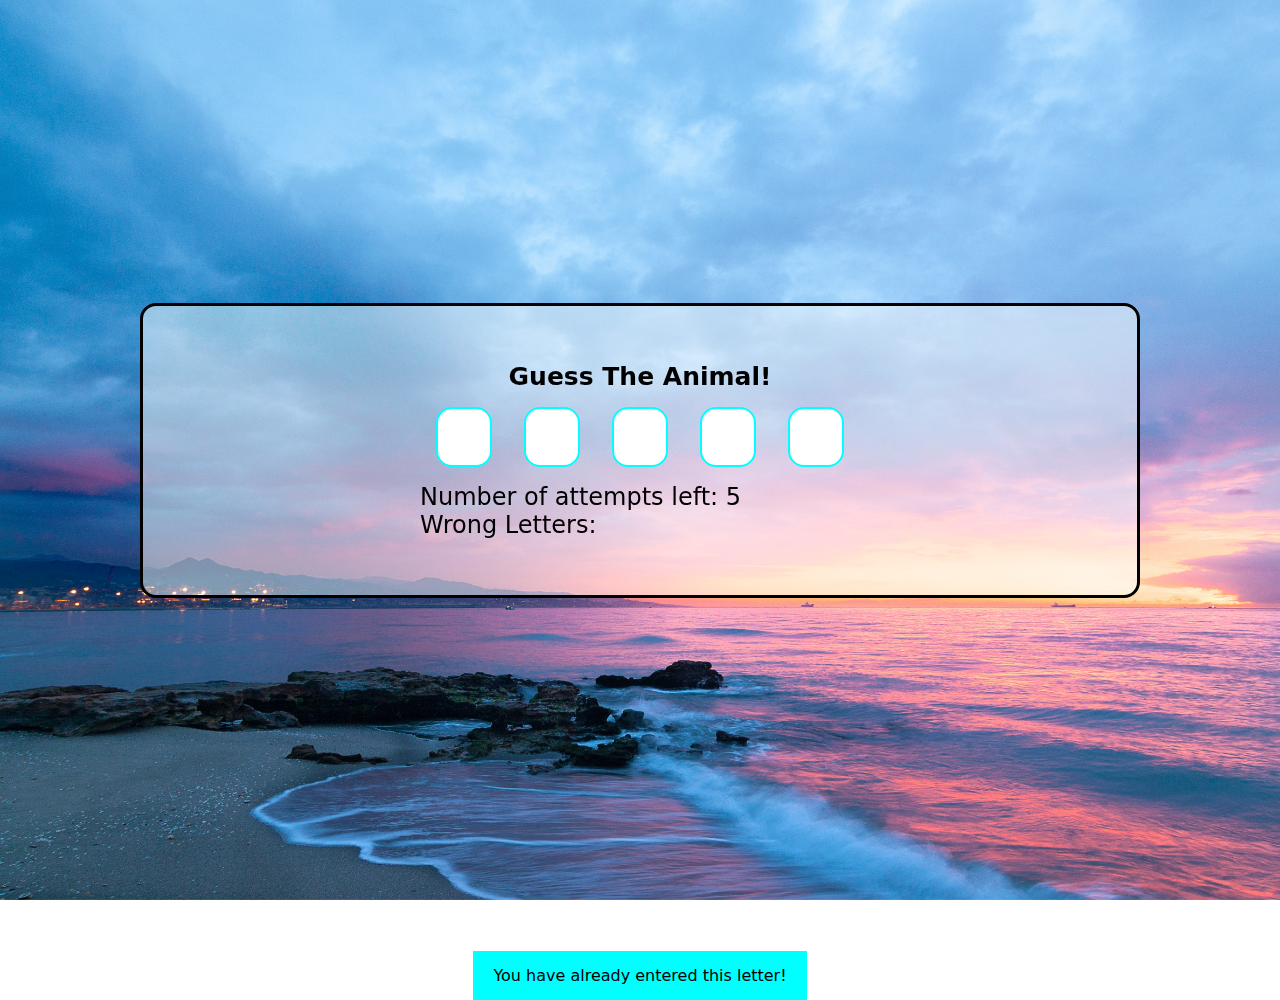
<file: assignment2/hangman/index.html>
<!DOCTYPE html>
<html lang="en">
<head>
    <meta charset="UTF-8">
    <meta http-equiv="X-UA-Compatible" content="IE=edge">
    <meta name="viewport" content="width=device-width, initial-scale=1.0">
    <title>Hangman Game</title>
    <link rel="stylesheet" href="style.css">
</head>
<body>
    <div class="bg-image">
        <img src="./quino-al-mBQIfKlvowM-unsplash.jpg" alt="">
    </div>

    <div class="container">
        <h1>Guess The Animal!</h1>
        <div class="content">
            <input type="text" class="typing-input hidden" maxlength="1">
            <div class="inputs"></div>
            <div class="details">
                <p class="tries-remaining">Number of attempts left: <span></span></p>
                <p class="wrong-letter">Wrong Letters: <span></span></p>
            </div> 
        </div>
    </div>

    <!-- Container for popup message after losing -->

    <div class="popup-container" id="popup-container">
        <div class="popup">
            <h2 id="final-message"></h2>
            <button id="btn" class="btn">Play Again</button>
        </div>
    </div>

    <!-- Notification -->

    <div class="notification-container" id="notification-container">
        <p>You have already entered this letter!</p>
    </div>


    <script src="app.js"></script>
</body>
</html>
</file>
<file: assignment2/hangman/style.css>
* {
    margin: 0;
    padding: 0;
    box-sizing: border-box;
    font-family: system-ui, -apple-system, BlinkMacSystemFont, 'Segoe UI', Roboto, Oxygen, Ubuntu, Cantarell, 'Open Sans', 'Helvetica Neue', sans-serif;
    font-size: auto;
}

html, body {
    color: black;
    min-height: 100vh;
    display: flex;
    justify-content: center;
    align-items: center;
    overflow: hidden;
}

.bg-image {
    position: fixed;
    top: 0;
    left: 0;
    right: 0;
    bottom: 0;
    min-height: auto;
    min-width: auto;
    z-index: -1;

}

.bg-image img {
    width: 100%;
    height: 100%;
    object-fit:fill;
}

.container {
    background-color: rgba(255,255,255,0.5);
    padding: 3.5rem;
    border-radius: 1rem;
    border: 3px solid black;
    min-width: 1000px;
    display: flex;
    flex-direction: column;
    justify-content: center;
    align-items: center;
    font-size: x-large;
}

.container h1 {
    font-size: 25px;
    font-weight: 600px;
    
}

.content .typing-input {
    z-index: -999;
    opacity: 0;
    position: absolute;
}

.content .inputs {
    display: flex;
    flex-wrap: wrap;
    justify-content: center;
}

.inputs input {
    height: 60px;
    width: 56px;
    margin: 1rem;
    border-radius: 1rem;
    border: 2px solid aqua;
    color: black;
    font-size: 24px;
    font-weight: 500;
    text-align: center;
    text-transform: uppercase;
}

.popup-container {
    position: fixed;
    top: 0;
    bottom: 0;
    left: 0;
    right: 0;
    display: none;
    align-items: center;
    justify-content: center;
}

.popup {
    background-color: #a28089;
    border-radius: 1rem;
    padding: 20px;
    text-align: center;
    display: flex;
    flex-direction: column;
    justify-content: center;
    align-items: center;
    width: 500px;
    height: 200px;
}

.btn {
    cursor: pointer;
    border: 2px solid black;
    border-radius: 1rem;
    padding: 12px 20px;
    margin-top: 20px;
    font-size: 16px;

}

.btn:active {
    transform: scale(1.05);
}

.notification-container {
    background-color: aqua;
    padding: 15px 20px;
    position: absolute;
    bottom: -100px;
    transition: transform 0.2s ease-in;
}


.notification-container p {
    margin: 0;
}

.notification-container.show {
    transform: translateY(-500px);
}

.remove {
    display: none;
}
</file>
